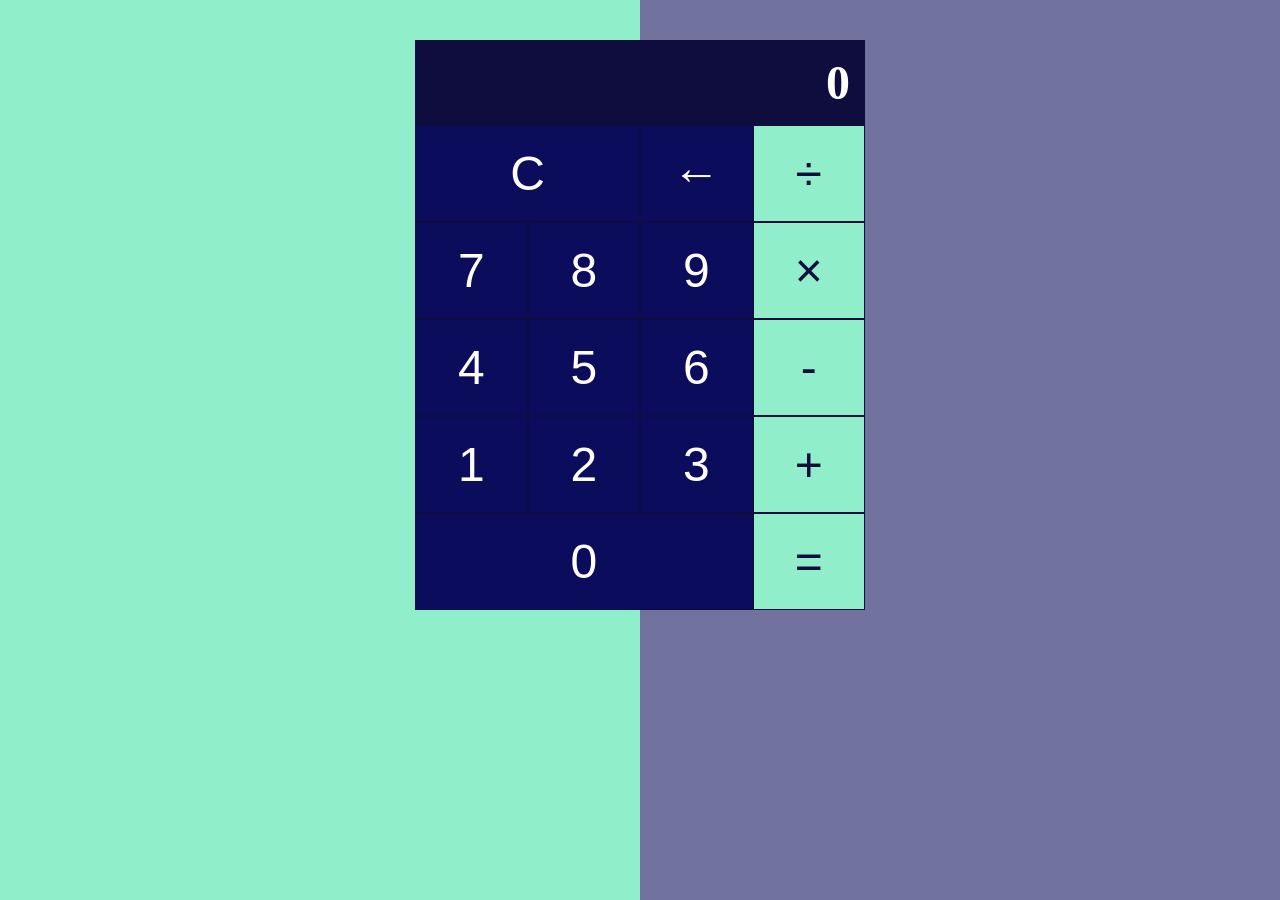
<file: index.html>
<!DOCTYPE html>
<html lang="en">
<head>
    <meta charset="UTF-8">
    <title>Calculator</title>
    <link rel="stylesheet" href="css/calculator.css">
</head>
<body>
    <div class="wrapper">
        <section class="screen">
            0
        </section>

        <section class="calc-buttons"> 
            <button class="calc-button two-col">C</button>
            <button class="calc-button">&larr;</button>
            <button class="calc-button func">&divide;</button>

            <button class="calc-button">7</button>
            <button class="calc-button">8</button>
            <button class="calc-button">9</button>
            <button class="calc-button func">&times;</button>

            <button class="calc-button">4</button>
            <button class="calc-button">5</button>
            <button class="calc-button">6</button>
            <button class="calc-button func">-</button>

            <button class="calc-button">1</button>
            <button class="calc-button">2</button>
            <button class="calc-button">3</button>
            <button class="calc-button func">+</button>

            <button class="calc-button three-col">0</button>
            <button class="calc-button func">=</button>
        </section>
    </div>

    <script src="./calculater.js"></script>
</body>
</html>
</file>
<file: css/calculator.css>
html {
    box-sizing: border-box;
}
*, *:before, *:after {
    box-sizing: inherit;
}
body {
    padding: 0;
    margin: 0;
    font-weight: bold;
    background: linear-gradient(90deg, #91EECA 50%, #72729E 50%)
}
.wrapper {
    width: 80vw;
    margin: 40px auto;
    background-color: #0F0D3D;
}

.screen {
    text-align: right;
    color: white;
    padding: 40px;
    font-size: 4rem;
    background-color: #0F0D3D;
    direction: rtl;
}

.calc-buttons {
    display: grid;
    grid-template-columns: repeat(4, 25%);
}


button {
    background-color: #0C0C5D;
    font-size: 5rem;
    padding: 50px;
    border: 0.1px solid #0F0D3D;
    color: white;
}



button:hover {
    background-color: #91eeca3d;
}
button:active {
    background-color: #bbbcbe;
}

.func {
    background-color: #91EECA;
    color: #0F0D3D;
}
.func:hover {
    background-color: #72729E;
}
.func:active {
    background-color: #dd8d37;
}

.two-col {
    grid-column: span 2;
}

.three-col {
    grid-column: span 3;
}

/* For Desktop */

@media(min-width: 991px) {
    .wrapper {
        max-width: 450px;
    }
    .screen {
        padding: 15px;
        font-size: 3rem;
    }
    button {
        font-size: 3rem;
        padding: 20px;
    }
}
</file>
